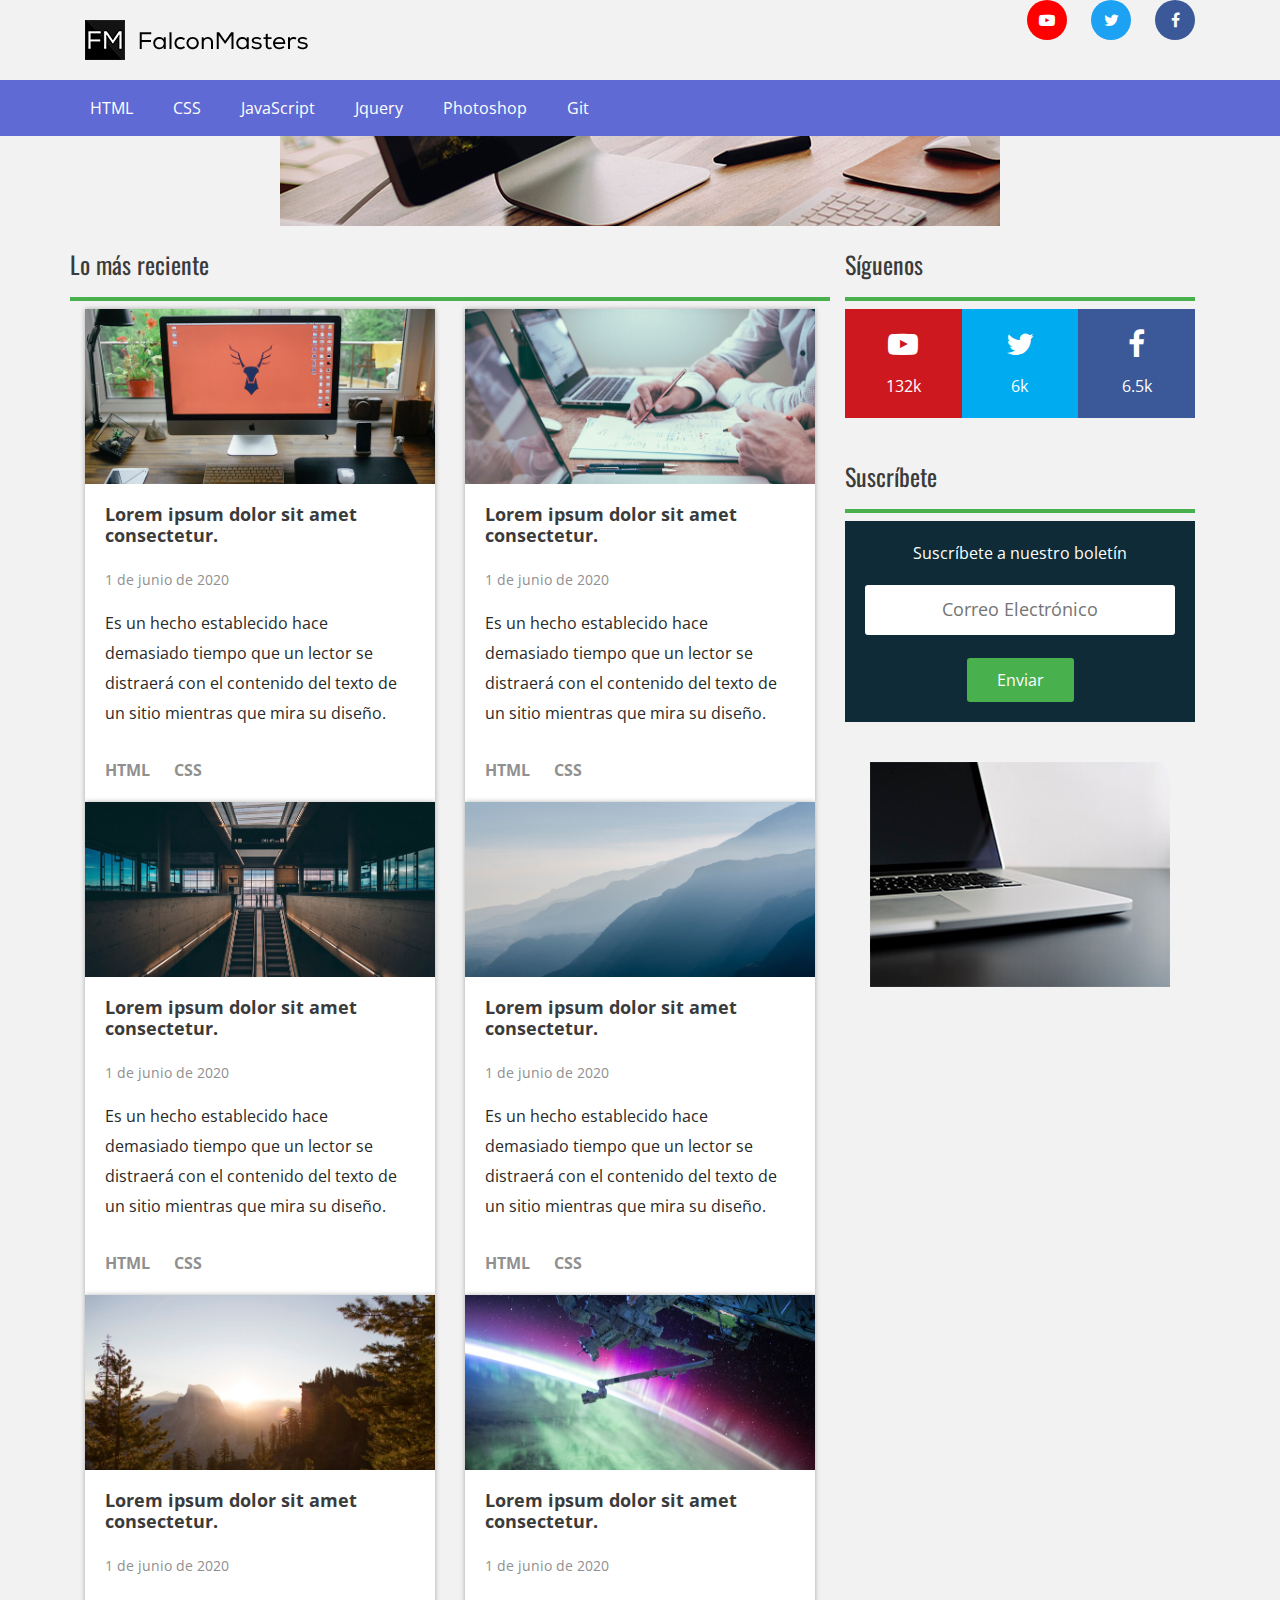
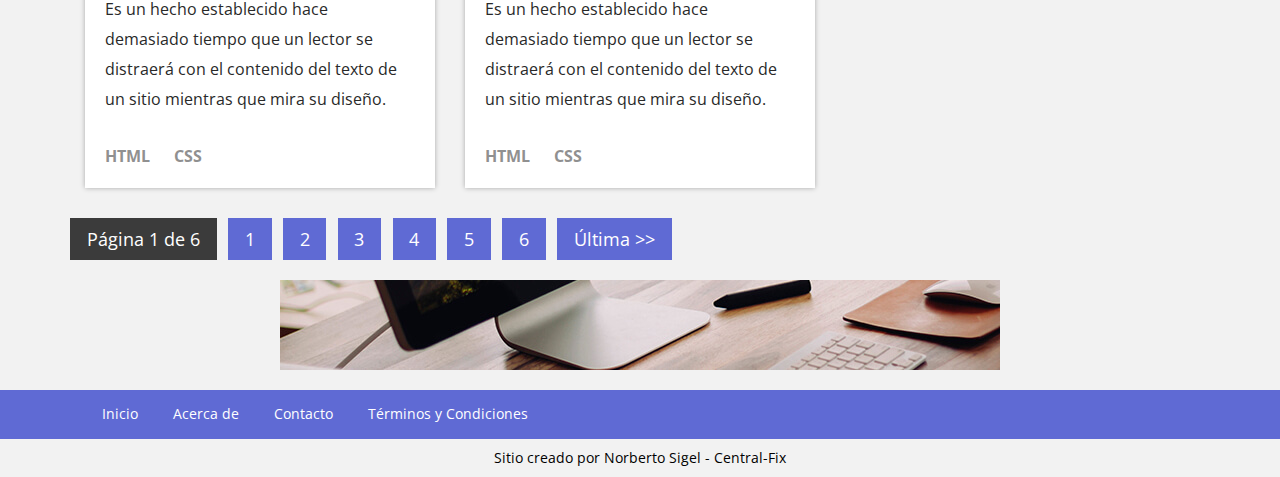
<file: index.html>
<!DOCTYPE html>
<html lang="es">
<head>
   <meta charset="UTF-8">
   <meta name="viewport" content="width=device-width, initial-scale=1.0">
   <title>FalconMasters Blog</title>
   <link rel="stylesheet" href="/css/bootstrap.min.css">
   <link rel="stylesheet" href="/css/font-awesome.min.css">
   <link href="https://fonts.googleapis.com/css2?family=Open+Sans:wght@400;600;700&display=swap" rel="stylesheet">
   <link href="https://fonts.googleapis.com/css2?family=Oswald&display=swap" rel="stylesheet">
   <link rel="stylesheet" href="/css/estilos.css">
</head>
<body>
   <header>
      <div class="container">
         <div class="row">
            <div class="logo col-xs-12 col-sm-6">
               <a href="#"><img src="/img/logo.png" alt="FalconMaster Logo"></a>
            </div>
            <div class="redes-sociales col-xs-12 col-sm-6">
               <a class="youtube" href="http://www.youtube.com/falconmasters"><i class="fa fa-youtube-play"></i></a>
               <a class="twitter" href="http://www.twitter.com/falconmasters"><i class="fa fa-twitter"></i></a>
               <a class="facebook" href="http://www.facebook.com/falconmasters"><i class="fa fa-facebook"></i></a>
            </div>
         </div>
      </div>

       <nav class="menu">
            <div class="container">
               <div class="row">
                  <ul class="col-md-12">
                     <li><a href="#">HTML</a></li>
                     <li><a href="#">CSS</a></li>
                     <li><a href="#">JavaScript</a></li>
                     <li><a href="#">Jquery</a></li>
                     <li><a href="#">Photoshop</a></li>
                     <li><a href="#">Git</a></li>
                  </ul>
               </div>
            </div>
         </nav>

         <div class="ad container hidden-xs">
            <div class="row">
               <div class="col-md-12">
                  <img src="/img/ad.jpg" alt="Baner de publicidad">
               </div>
            </div>
         </div>
   </header>

   <div class="container">
      <div class="row">
         <section class="main col-md-8">
            <div class="row titulo-seccion">
               <div class="col-md-12">
                  <h3>Lo más reciente</h3>
               </div>
            </div>

            <div class="row posts">
               <article class="col-md-6 post">
                  <div class="contenedor">
                     <div class="thumb">
                        <a href="#"><img src="/img/1.jpg" width="700" alt=""></a>
                     </div>
                     <div class="info">
                        <h2 class="titulo"><a href="#">Lorem ipsum dolor sit amet consectetur.</a></h2>
                        <p class="fecha">1 de junio de 2020</p>
                        <p class="extracto">Es un hecho establecido hace demasiado tiempo que un lector se distraerá con el contenido del texto de un sitio mientras que mira su diseño.</p>
                        <div class="categorias">
                           <a href="#">HTML</a>
                           <a href="#">CSS</a>
                        </div>
                     </div>
                  </div>
               </article>

               <article class="col-md-6 post">
                  <div class="contenedor">
                     <div class="thumb">
                        <a href="#"><img src="/img/2.jpg" width="700" alt=""></a>
                     </div>
                     <div class="info">
                        <h2 class="titulo"><a href="#">Lorem ipsum dolor sit amet consectetur.</a></h2>
                        <p class="fecha">1 de junio de 2020</p>
                        <p class="extracto">Es un hecho establecido hace demasiado tiempo que un lector se distraerá con el contenido del texto de un sitio mientras que mira su diseño.</p>
                        <div class="categorias">
                           <a href="#">HTML</a>
                           <a href="#">CSS</a>
                        </div>
                     </div>
                  </div>
               </article>

               <article class="col-md-6 post">
                  <div class="contenedor">
                     <div class="thumb">
                        <a href="#"><img src="/img/3.jpg" width="700" alt=""></a>
                     </div>
                     <div class="info">
                        <h2 class="titulo"><a href="#">Lorem ipsum dolor sit amet consectetur.</a></h2>
                        <p class="fecha">1 de junio de 2020</p>
                        <p class="extracto">Es un hecho establecido hace demasiado tiempo que un lector se distraerá con el contenido del texto de un sitio mientras que mira su diseño.</p>
                        <div class="categorias">
                           <a href="#">HTML</a>
                           <a href="#">CSS</a>
                        </div>
                     </div>
                  </div>
               </article>

               <article class="col-md-6 post">
                  <div class="contenedor">
                     <div class="thumb">
                        <a href="#"><img src="/img/4.jpg" width="700" alt=""></a>
                     </div>
                     <div class="info">
                        <h2 class="titulo"><a href="#">Lorem ipsum dolor sit amet consectetur.</a></h2>
                        <p class="fecha">1 de junio de 2020</p>
                        <p class="extracto">Es un hecho establecido hace demasiado tiempo que un lector se distraerá con el contenido del texto de un sitio mientras que mira su diseño.</p>
                        <div class="categorias">
                           <a href="#">HTML</a>
                           <a href="#">CSS</a>
                        </div>
                     </div>
                  </div>
               </article>

               <article class="col-md-6 post">
                  <div class="contenedor">
                     <div class="thumb">
                        <a href="#"><img src="/img/5.jpg" width="700" alt=""></a>
                     </div>
                     <div class="info">
                        <h2 class="titulo"><a href="#">Lorem ipsum dolor sit amet consectetur.</a></h2>
                        <p class="fecha">1 de junio de 2020</p>
                        <p class="extracto">Es un hecho establecido hace demasiado tiempo que un lector se distraerá con el contenido del texto de un sitio mientras que mira su diseño.</p>
                        <div class="categorias">
                           <a href="#">HTML</a>
                           <a href="#">CSS</a>
                        </div>
                     </div>
                  </div>
               </article>

               <article class="col-md-6 post">
                  <div class="contenedor">
                     <div class="thumb">
                        <a href="#"><img src="/img/6.jpg" width="700" alt=""></a>
                     </div>
                     <div class="info">
                        <h2 class="titulo"><a href="#">Lorem ipsum dolor sit amet consectetur.</a></h2>
                        <p class="fecha">1 de junio de 2020</p>
                        <p class="extracto">Es un hecho establecido hace demasiado tiempo que un lector se distraerá con el contenido del texto de un sitio mientras que mira su diseño.</p>
                        <div class="categorias">
                           <a href="#">HTML</a>
                           <a href="#">CSS</a>
                        </div>
                     </div>
                  </div>
               </article>
            </div>

            <section class="row paginacion">
               <div class="col-md-12">
                  <ul>
                     <li class="disabled">Página 1 de 6</li>
                     <li><a href="#">1</a></li>
                     <li><a href="#">2</a></li>
                     <li><a href="#">3</a></li>
                     <li><a href="#">4</a></li>
                     <li><a href="#">5</a></li>
                     <li><a href="#">6</a></li>
                     <li><a href="#">Última >></a></li>
                  </ul>
               </div>
            </section>
         </section>

         <aside class="sidebar col-md-4">
            <div class="widget redes-sociales">
               <div class="titulo-seccion">
                  <h3>Síguenos</h3>
                  <div class="redes-sociales">
                     <a class="youtube" href="http://www.youtube.com/falconmasters"><i class="icono fa fa-youtube-play"></i><span class="seguidores">132k</span></a>
                     <a class="twitter" href="http://www.twitter.com/falconmasters"><i class="icono fa fa-twitter"></i><span class="seguidores">6k</span></a>
                     <a class="facebook" href="http://www.facebook.com/falconmasters"><i class="icono fa fa-facebook"></i><span class="seguidores">6.5k</span></a>
                  </div>
               </div>
            </div>

            <div class="widget boletin">
               <div class="titulo-seccion">
                  <h3>Suscríbete</h3>
                  <form class="formulario" action="">
                     <label for="email">Suscríbete a nuestro boletín</label>
                     <input type="email" id="email" placeholder="Correo Electrónico" required>
                     <input type="submit" value="Enviar">
                  </form>
               </div>
            </div>

            <div class="widget ad">
               <div class="contenedor-ad">
                  <a href="#"><img src="/img/ad2.jpg" alt=""></a>
               </div>
            </div>
         </aside>
      </div>
   </div>

   <footer>
      <div class="ad container hidden-xs">
         <div class="row">
            <div class="col-md-12">
               <img src="/img/ad.jpg" alt="">
            </div>
         </div>
      </div>

      <nav class="menu">
         <div class="container">
            <div class="row">
               <div class="col-md-12">
                  <ul>
                     <li><a href="#">Inicio</a></li>
                     <li><a href="#">Acerca de</a></li>
                     <li><a href="#">Contacto</a></li>
                     <li><a href="#">Términos y Condiciones</a></li>
                  </ul>
               </div>
            </div>
         </div>
      </nav>

      <div class="copyright">
         <div class="container">
            <div class="row">
               <div class="col-md-12">
                  <p>Sitio creado por Norberto Sigel - Central-Fix</p>
               </div>
            </div>
         </div>
      </div>
   </footer>
</body>
</html>
</file>
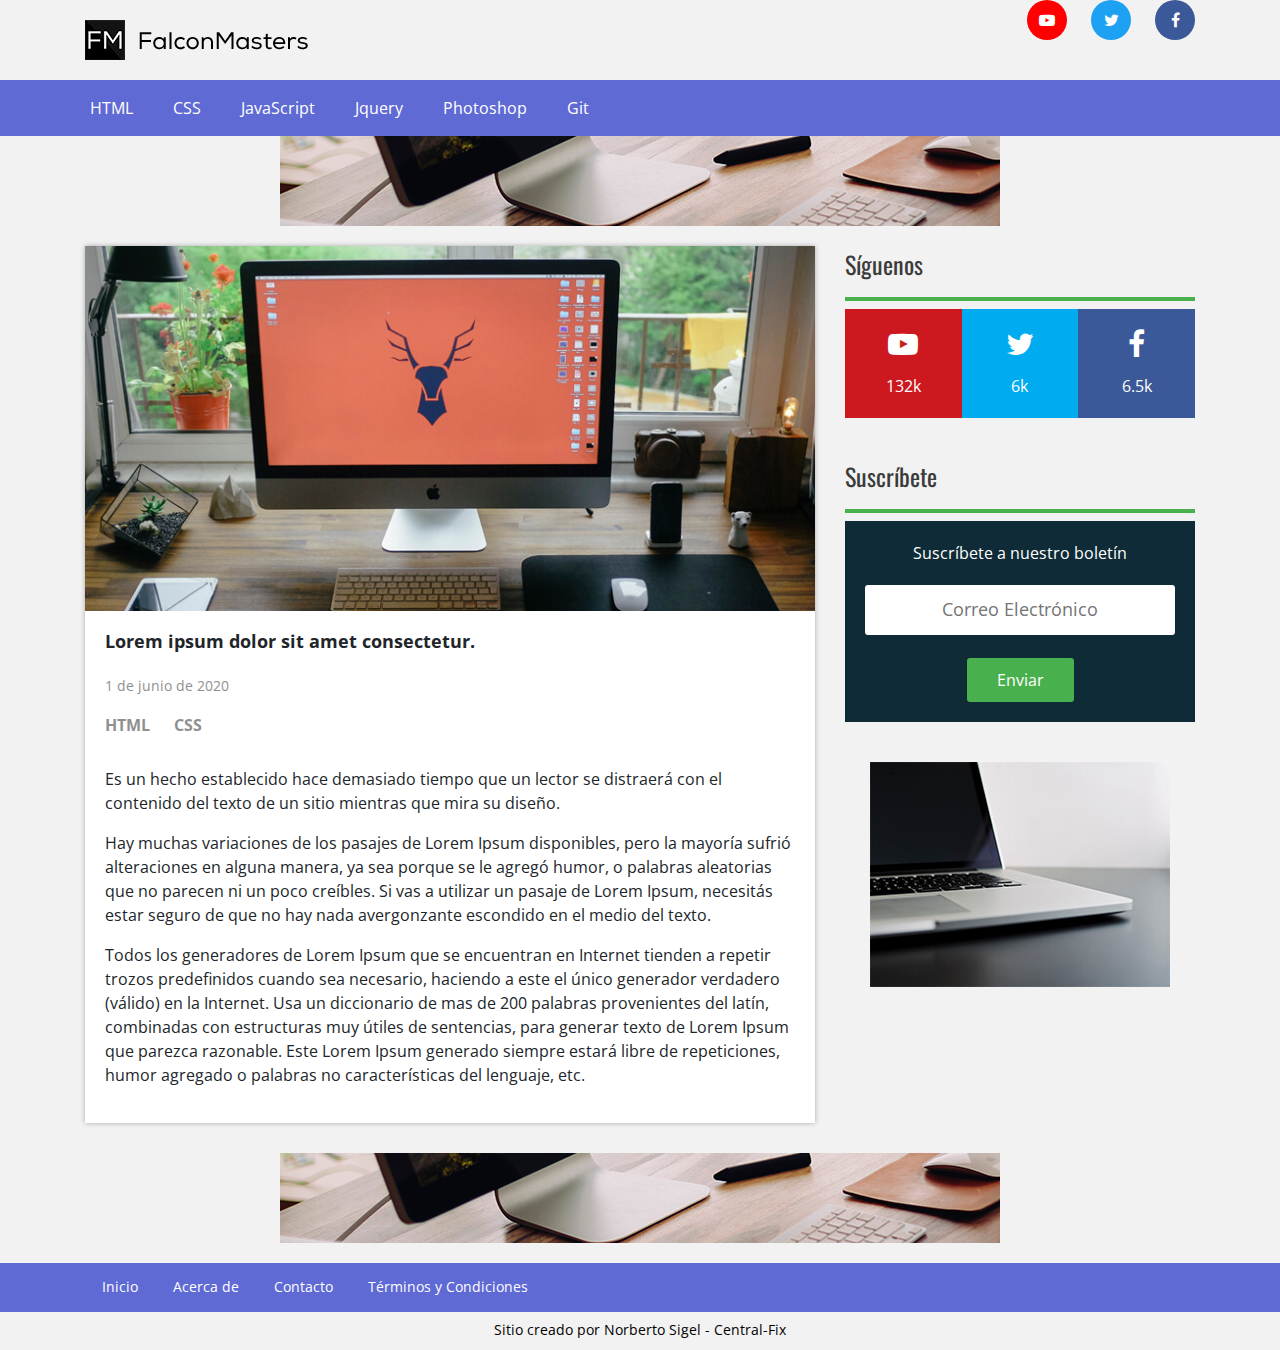
<file: single.html>
<!DOCTYPE html>
<html lang="es">
<head>
   <meta charset="UTF-8">
   <meta name="viewport" content="width=device-width, initial-scale=1.0">
   <title>FalconMasters Blog</title>
   <link rel="stylesheet" href="/css/bootstrap.min.css">
   <link rel="stylesheet" href="/css/font-awesome.min.css">
   <link href="https://fonts.googleapis.com/css2?family=Open+Sans:wght@400;600;700&display=swap" rel="stylesheet">
   <link href="https://fonts.googleapis.com/css2?family=Oswald&display=swap" rel="stylesheet">
   <link rel="stylesheet" href="/css/estilos.css">
</head>
<body>
   <header>
      <div class="container">
         <div class="row">
            <div class="logo col-xs-12 col-sm-6">
               <a href="#"><img src="/img/logo.png" alt="FalconMaster Logo"></a>
            </div>
            <div class="redes-sociales col-xs-12 col-sm-6">
               <a class="youtube" href="http://www.youtube.com/falconmasters"><i class="fa fa-youtube-play"></i></a>
               <a class="twitter" href="http://www.twitter.com/falconmasters"><i class="fa fa-twitter"></i></a>
               <a class="facebook" href="http://www.facebook.com/falconmasters"><i class="fa fa-facebook"></i></a>
            </div>
         </div>
      </div>

       <nav class="menu">
            <div class="container">
               <div class="row">
                  <ul class="col-md-12">
                     <li><a href="#">HTML</a></li>
                     <li><a href="#">CSS</a></li>
                     <li><a href="#">JavaScript</a></li>
                     <li><a href="#">Jquery</a></li>
                     <li><a href="#">Photoshop</a></li>
                     <li><a href="#">Git</a></li>
                  </ul>
               </div>
            </div>
         </nav>

         <div class="ad container hidden-xs">
            <div class="row">
               <div class="col-md-12">
                  <img src="/img/ad.jpg" alt="Baner de publicidad">
               </div>
            </div>
         </div>
   </header>

   <div class="container">
      <div class="row">
         <section class="main col-md-8">
            <div class="row posts single-post">
               <article class="col-md-12 post">
                  <div class="contenedor">
                     <div class="thumb">
                        <img src="/img/1.jpg" width="700" alt="">
                     </div>
                     <div class="info">
                        <h2 class="titulo">Lorem ipsum dolor sit amet consectetur.</a></h2>
                        <p class="fecha">1 de junio de 2020</p>
                        <div class="categorias">
                           <a href="#">HTML</a>
                           <a href="#">CSS</a>
                        </div>
                        <div class="texto">
                           <p>Es un hecho establecido hace demasiado tiempo que un lector se distraerá con el contenido del texto de un sitio mientras que mira su diseño.</p>
                           <p>Hay muchas variaciones de los pasajes de Lorem Ipsum disponibles, pero la mayoría sufrió alteraciones en alguna manera, ya sea porque se le agregó humor, o palabras aleatorias que no parecen ni un poco creíbles. Si vas a utilizar un pasaje de Lorem Ipsum, necesitás estar seguro de que no hay nada avergonzante escondido en el medio del texto. </p>
                           <p>Todos los generadores de Lorem Ipsum que se encuentran en Internet tienden a repetir trozos predefinidos cuando sea necesario, haciendo a este el único generador verdadero (válido) en la Internet. Usa un diccionario de mas de 200 palabras provenientes del latín, combinadas con estructuras muy útiles de sentencias, para generar texto de Lorem Ipsum que parezca razonable. Este Lorem Ipsum generado siempre estará libre de repeticiones, humor agregado o palabras no características del lenguaje, etc.</p>
                        </div>
                     </div>
                  </div>
               </article>
            </div>
         </section>

         <aside class="sidebar col-md-4">
            <div class="widget redes-sociales">
               <div class="titulo-seccion">
                  <h3>Síguenos</h3>
                  <div class="redes-sociales">
                     <a class="youtube" href="http://www.youtube.com/falconmasters"><i class="icono fa fa-youtube-play"></i><span class="seguidores">132k</span></a>
                     <a class="twitter" href="http://www.twitter.com/falconmasters"><i class="icono fa fa-twitter"></i><span class="seguidores">6k</span></a>
                     <a class="facebook" href="http://www.facebook.com/falconmasters"><i class="icono fa fa-facebook"></i><span class="seguidores">6.5k</span></a>
                  </div>
               </div>
            </div>

            <div class="widget boletin">
               <div class="titulo-seccion">
                  <h3>Suscríbete</h3>
                  <form class="formulario" action="">
                     <label for="email">Suscríbete a nuestro boletín</label>
                     <input type="email" id="email" placeholder="Correo Electrónico" required>
                     <input type="submit" value="Enviar">
                  </form>
               </div>
            </div>

            <div class="widget ad">
               <div class="contenedor-ad">
                  <a href="#"><img src="/img/ad2.jpg" alt=""></a>
               </div>
            </div>
         </aside>
      </div>
   </div>

   <footer>
      <div class="ad container hidden-xs">
         <div class="row">
            <div class="col-md-12">
               <img src="/img/ad.jpg" alt="">
            </div>
         </div>
      </div>

      <nav class="menu">
         <div class="container">
            <div class="row">
               <div class="col-md-12">
                  <ul>
                     <li><a href="#">Inicio</a></li>
                     <li><a href="#">Acerca de</a></li>
                     <li><a href="#">Contacto</a></li>
                     <li><a href="#">Términos y Condiciones</a></li>
                  </ul>
               </div>
            </div>
         </div>
      </nav>

      <div class="copyright">
         <div class="container">
            <div class="row">
               <div class="col-md-12">
                  <p>Sitio creado por Norberto Sigel - Central-Fix</p>
               </div>
            </div>
         </div>
      </div>
   </footer>
</body>
</html>
</file>
<file: css/estilos.css>
* {
  margin: 0;
  padding: 0;
}

body {
  background: #f2f2f2;
  font-size: 16px;
  font-family: "Open Sans", sans-serif;
}

.ad {
  margin-bottom: 1.25em;
  text-align: center;
}

a {
  color: #7780da;
}

header .logo {
  padding-top: 1.25em;
  padding-bottom: 1.25em;
}

header .logo a {
  display: inline-block;
}

header .redes-sociales {
  text-align: right;
  line-height: 2.5em;
}

header .redes-sociales a {
  border-radius: 50%;
  width: 2.5em;
  height: 2.5em;
  text-align: center;
  line-header: 2.5em;
  display: inline-block;
  background: navy;
  color: #ffffff;
  margin-left: 1.25em;
}

header .redes-sociales a.youtube {
  background: #ff0000;
}

header .redes-sociales a.twitter {
  background: #1da1f2;
}

header .redes-sociales a.facebook {
  background: #3b5998;
}

header .menu {
  background: #5f6ad4;
  margin_bottom: 1.25em;
}

header .menu ul {
  list-style: none;
  overflow: hidden;
  margin: 0;
  padding: 0;
}

header .menu ul li {
  float: left;
  display: inline-block;
}

header .menu ul li a {
  display: inline-block;
  padding: 1em 1.25em;
  color: #ffffff;
}

header .menu ul li a:hover {
  text-decoration: none;
  background: #7780da;
}

.main .titulo-seccion h3,
.sidebar .titulo-seccion h3 {
  font-family: "Oswald", sans-serif;
  font-size: 1.5em;
  line-height: 1.5em;
  font-weight: normal;
  color: #3b3b3b;
  padding-bottom: 0.62em;
  border-bottom: 4px solid #48b04d;
  margin-bootm: 1.25em;
}

.main .titulo-seccion > div {
  padding: 0;
}

.main .single-post .categorias {
  margin-bottom: 1.875em;
}

.main .posts {
  margin-bottom: 1.875em;
}

.main .posts .contenedor {
  background: #ffffff;
  -webkit-box-shadow: 0px 0px 5px 0px rgba(0, 0, 0, 0.3);
  box-shadow: 0px 0px 5px 0px rgba(0, 0, 0, 0.3);
}

.main .posts .contenedor .thumb img {
  width: 100%;
  vertical-align: top;
  height: auto;
}

.main .posts .contenedor .info {
  padding: 1.25em;
}

.main .posts .contenedor .info .titulo {
  margin-bottom: 1.25em;
  font-size: 1.125em;
  font-weight: bold;
  margin-top: 0;
}

.main .posts .contenedor .info .titulo a {
  color: #3b3b3b;
}

.main .posts .contenedor .info .fecha {
  color: #909090;
  font-size: 0.875em;
  margin-bottom: 1.25em;
}

.main .posts .contenedor .info .extracto {
  color: #292929;
  font-size: 1em;
  height: 8.125em;
  max-height: 8.125em;
  line-height: 1.875em;
  margin-bottom: 1.25em;
  overflow: hidden;
}

.main .posts .contenedor .info .extracto:hover {
  overflow: auto;
}

.main .posts .contenedor .info .categorias ul {
  list-style: none;
}

.main .posts .contenedor .info .categorias ul li {
  display: inline-block;
}

.main .posts .contenedor .info .categorias a {
  color: #909090;
  font-size: 1em;
  font-weight: bold;
  margin-right: 1.25em;
}

.main .posts .contenedor .info .categorias a:hover {
  color: #5f6ad4;
  text-decoration: none;
}

.main .paginacion > div {
  padding: 0;
}

.main .paginacion ul {
  list-style: none;
  overflow: hidden;
  margin-bottom: 1.25em;
  font-size: 1em;
}

.main .paginacion ul li {
  float: left;
  background: #3b3b3b;
  color: #ffffff;
  margin-right: 0.62em;
  font-size: 1.125em;
  line-height: 1.125em;
}

.main .paginacion ul li.disabled {
  padding: 0.62em 0.937em;
  font-size: 1.125em;
  line-height: 1.125em;
}

.main .paginacion ul li a {
  background: #5f6ad4;
  color: #ffffff;
  line-height: 1.125em;
  display: inline-block;
  padding: 0.62em 0.937em;
}

.main .paginacion ul li a:hover {
  background: #7780da;
  text-decoration: none;
}

.main .paginacion .wp-pagenavi {
  margin-bottom: 1.25em;
}

.main .paginacion .wp-pagenavi .pages,
.main .paginacion .wp-pagenavi span {
  background: #3b3b3b;
  color: #ffffff;
  margin-right: 0.62em;
  font-size: 1.125em;
  line-height: 1.125em;
  padding: 0.62em 0.937em;
}

.main .paginacion .wp-pagenavi a {
  background: #5f6ad4;
  color: #ffffff;
  font-size: 1.125em;
  display: inline-block;
  padding: 0.62em 0.937em;
  margin-right: 0.62em;
}

.main .paginacion .wp-pagenavi a:hover {
  background: #7780da;
  text-decoration: none;
}

.sidebar .widget {
  margin-bottom: 2.5em;
}

.sidebar .widget.redes-sociales {
  overflow: hidden;
}

.sidebar .widget.redes-sociales a {
  width: 33.33333%;
  padding: 1.25em;
  text-align: center;
  float: left;
  background: #000000;
  color: #ffffff;
  display: inline-block;
}

.sidebar .widget.redes-sociales a:hover {
  text-decoration: none;
}

.sidebar .widget.redes-sociales a.youtube {
  background: #cc181e;
}

.sidebar .widget.redes-sociales a.twitter {
  background: #00abf0;
}

.sidebar .widget.redes-sociales a.facebook {
  background: #3b5998;
}

.sidebar .widget.redes-sociales a .icono {
  width: 100%;
  font-size: 1.875em;
  margin-bottom: 0.5em;
}

.sidebar .widget.boletin .formulario {
  background: #0e2b37;
  padding: 1.25em;
  text-align: center;
}

.sidebar .widget.boletin .formulario label {
  color: #ffffff;
  margin-bottom: 1.25em;
  display: block;
  font-weight: normal;
}

.sidebar .widget.boletin .formulario input[type="email"] {
  color: #909090;
  text-align: center;
  padding: 0.65em;
  font-size: 1.125em;
  border-radius: 3px;
  width: 100%;
  border: none;
  margin-bottom: 1.25em;
}

.sidebar .widget.boletin .formulario input[type="submit"] {
  background: #48b04d;
  border-radius: 3px;
  padding: 0.625em 1.875em;
  border: none;
  color: #ffffff;
}

.sidebar .widget .contenedor-ad {
  text-align: center;
}

.sidebar .widget .contenedor-ad a {
  display: inline-block;
}

footer .menu {
  background: #5f6ad4;
}

footer .menu ul {
  list-style: none;
  overflow: hidden;
  margin: 0;
  padding: 0;
}

footer .menu ul li {
  float: left;
  display: inline-block;
}

footer .menu ul li a {
  display: inline-block;
  padding: 1em 1.25em;
  font-size: .87em;
  color: #ffffff;
}

footer .menu ul li a:hover {
  text-decoration: none;
  background: #7780da;
}

footer .copyright p {
  font-size: 0.87em;
  color: #000000;
  padding: 0.625em;
  text-align: center;
  margin: 0;
}

@media screen and (max-width: 768px) {
  header .logo {
    text-align: center;
  }
  header .redes-sociales {
    display: none;
  }
  header .menu ul {
    text-align: center;
  }
  header .menu ul li {
    float: none;
  }
  .main .posts .post .contenedor .info .extracto {
    height: auto;
  }
  .sidebar {
    display: none;
  }
  footer .menu ul {
    text-align: center;
  }
  footer .menu ul li {
    float: none;
  }
}
/*# sourceMappingURL=estilos.css.map */
</file>
